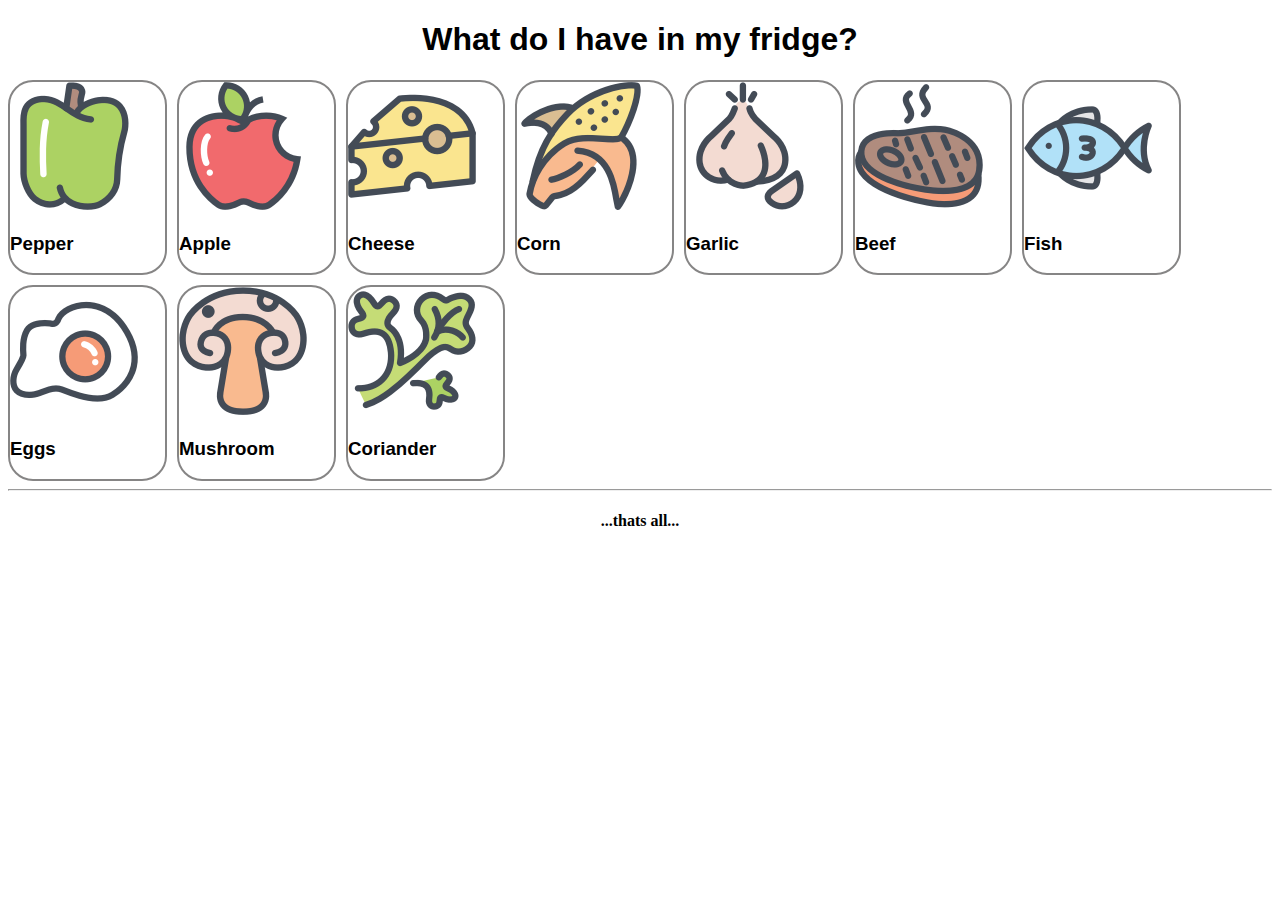
<file: index.html>
<!DOCTYPE html>
<html lang="en">
<head>
    <meta charset="UTF-8">
    <meta name="viewport" content="width=device-width, initial-scale=1.0">
    <link rel="stylesheet" href="style.css">
    <title>Document</title>
</head>
<body> 
    <h1>What do I have in my fridge?</h1>
   
<div class="main-container">
    <div class="container">
        <img src="/img/Food_C247-128.png" alt="">
        <h3>Pepper</h3>
    </div>
    <div class="container">
        <img src="/img/Food_C240-128.png" alt="">
        <h3>Apple</h3>
    </div>
    <div class="container">
        <img src="/img/Food_C217-128.png" alt="">
        <h3>Cheese</h3>
    </div>
    <div class="container">
        <img src="/img/Food_C245-128.png" alt="">
        <h3>Corn</h3>
    </div>
    <div class="container">
        <img src="/img/Food_C238-128.png" alt="">
        <h3>Garlic</h3>
    </div>
    <div class="container">
        <img src="/img/Food_C225-128.png" alt="">
        <h3>Beef</h3>
    </div>
    <div class="container">
        <img src="/img/Food_C205-128.png" alt="">
        <h3>Fish</h3>
    </div>
    <div class="container">
        <img src="/img/Food_C203-128.png" alt="">
        <h3>Eggs</h3>
    </div>
    <div class="container">
        <img src="/img/Food_C239-128.png" alt="">
        <h3>Mushroom</h3>
    </div>
    <div class="container">
        <img src="/img/Food_C235-128.png" alt="">
        <h3>Coriander</h3>
    </div>
</div>
<hr>
<h4>...thats all...</h4>
</body>
</html>
</file>
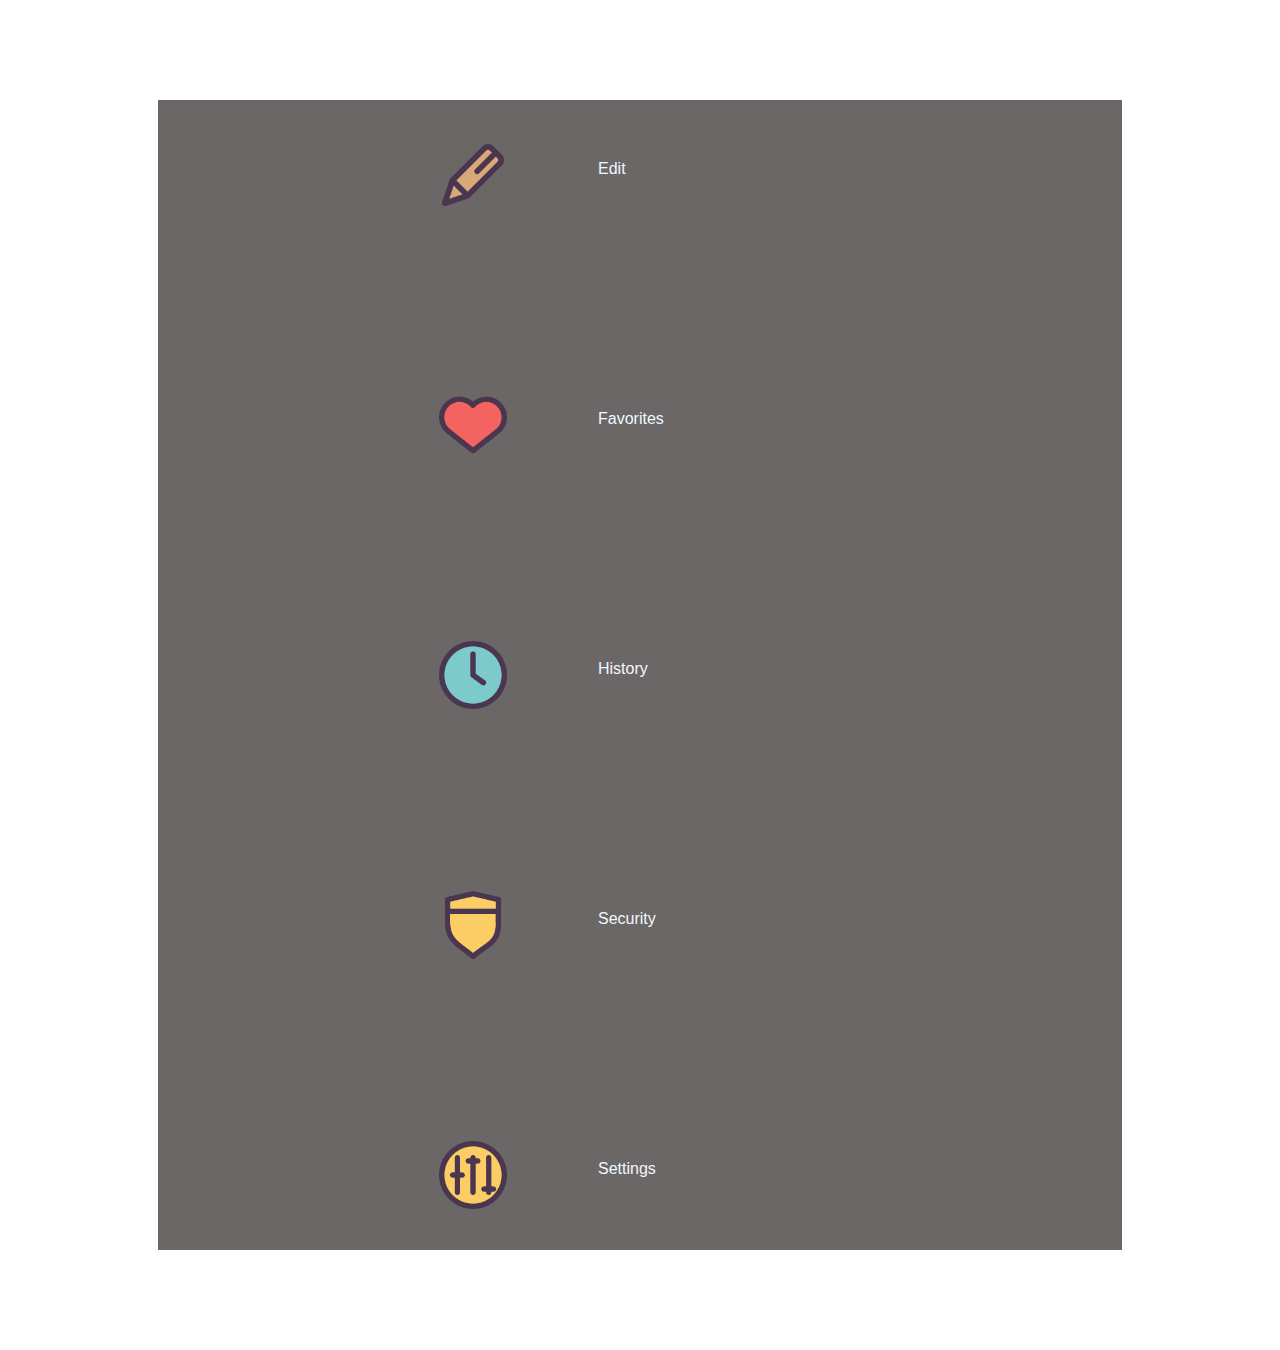
<file: img/index2.html>
<!DOCTYPE html>
<html lang="en">
<head>
    <meta charset="UTF-8">
    <meta name="viewport" content="width=device-width, initial-scale=1.0">
    <link rel="stylesheet" href="style2.css">
    <title>Document</title>
</head>
<body>
    <div class="block1">
        <ol>
    <li ><img src="img2/edit.png" alt="">
<span>Edit</span>
    </li> 

    <li ><img src="img2/favorites.png" alt="">
<span>Favorites</span>
    </li>
    <li> <img src="img2/history.png" alt="">
       <span>History</span>
    </li>
    
    <li class="set" ><img src="img2/security.png" alt="">
<span>Security</span>
    </li>
    
    <li><img src="img2/settings.png" alt="">
<span>Settings</span>
    </li>
   
</body>
</html>
</file>
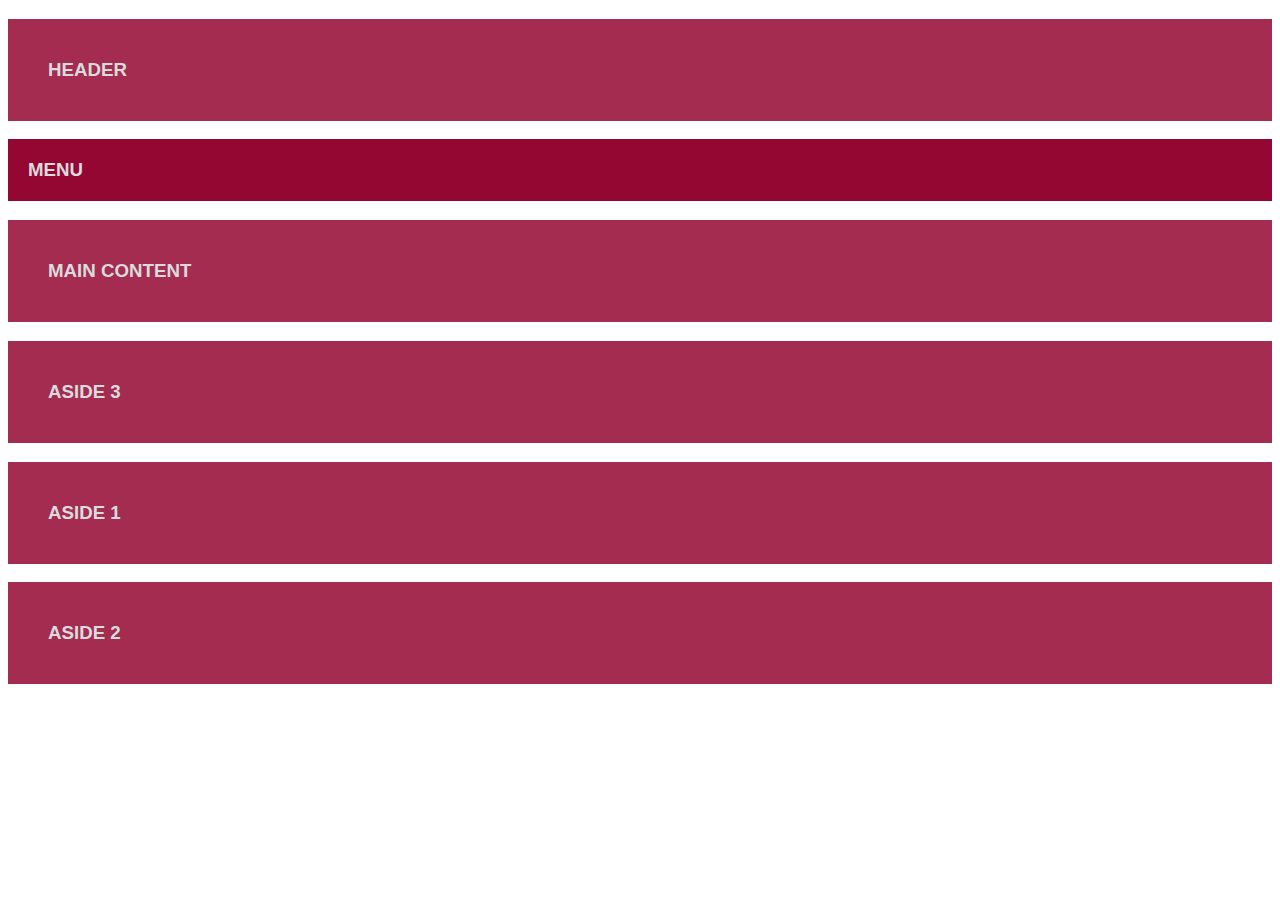
<file: img/img2/index3.html>
<!DOCTYPE html>
<html lang="en">
<head>
    <meta charset="UTF-8">
    <meta name="viewport" content="width=device-width, initial-scale=1.0">
    <link rel="stylesheet" href="style3.css">
    <title>Document</title>
</head>
<body>
   <h3>HEADER</h3>
    <h3 class="men">MENU</h3>
 

<h3 >MAIN CONTENT</h3>  
 <div class="text"> </div> 
   <h3 >ASIDE 3</h3></div> 
  <h3 >ASIDE 1</h3>
   <h3 >ASIDE 2</h3>
   


  
    



   
   
  
   
</body>
</html>
</file>
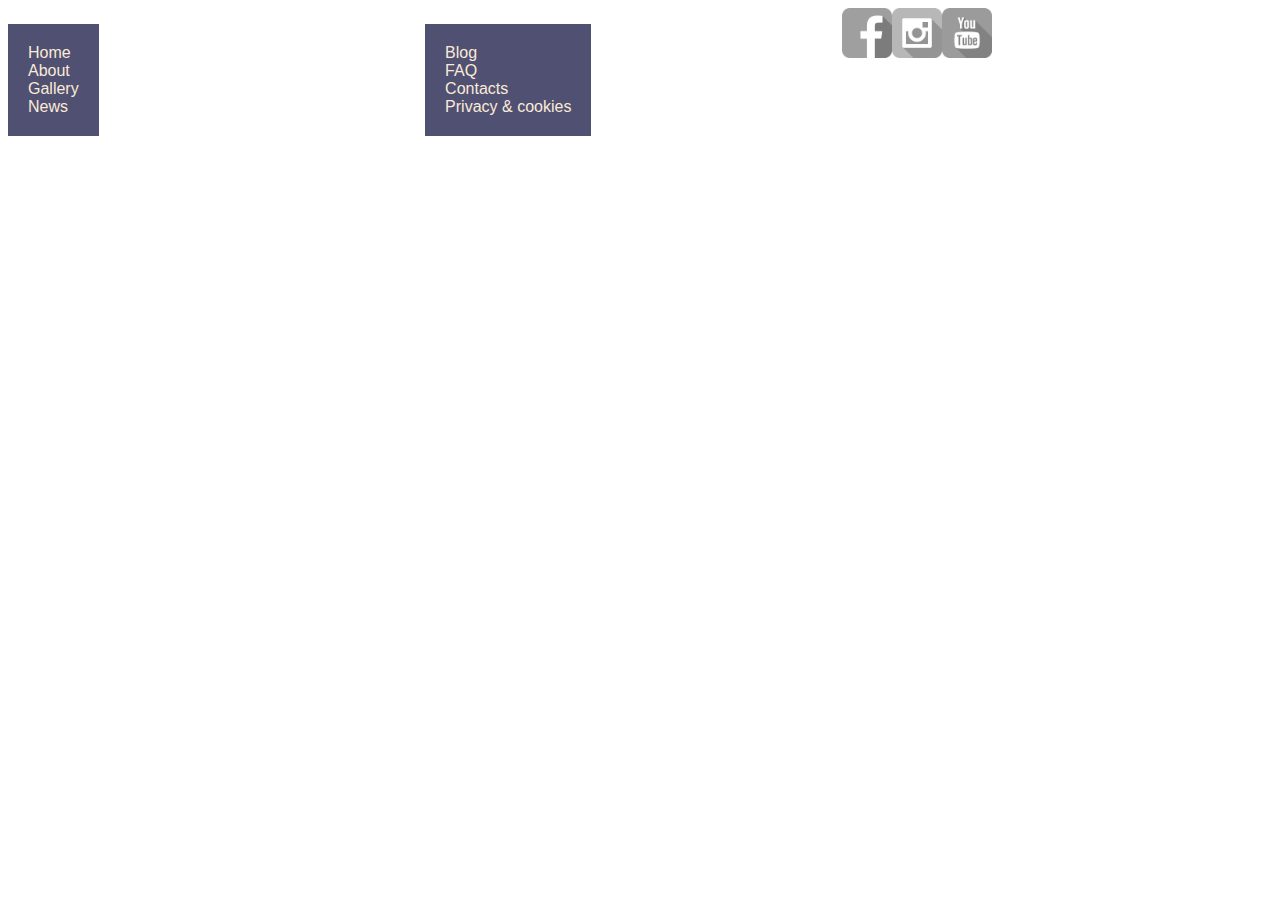
<file: img/img2/index4.html>
<!DOCTYPE html>
<html lang="en">
<head>
    <meta charset="UTF-8">
    <meta name="viewport" content="width=device-width, initial-scale=1.0">
    <link rel="stylesheet" href="style4.css">
    <title>Document</title>
</head>
<body>
   <div>
        <div class="lst1" ><ul>
            <li>Home</li>
            <li>About</li>
            <li>Gallery</li>
            <li>News</li>
         
        </ul></div>
    

    
        <div class="lst2"><ul>
            <li>Blog</li>
            <li>FAQ</li>
            <li>Contacts</li>
            <li>Privacy & cookies</li>
        </ul></div>


        <div class="lst3"><img src="/img/img2/fb_gray.png" alt="">
<img src="/img/img2/insta_gray.png" alt="">
  <img src="/img/img2/youtube_gray.png" alt="">  
        
        </div></div>
    
</body>
</html>
</file>
<file: style.css>
h1{
    text-align: center;
    font-family: 'Segoe UI', Tahoma, Geneva, Verdana, sans-serif;
}
/* img{
    width: 110px;
    padding: 20px;
    border: 2px rgb(10, 9, 9);
   border-radius: 25px; 
   
} */
.container{
   display: block;
   border: 2px solid rgb(134, 133, 133);
   border-radius: 25px;
   width: 155px;
   
}
.main-container{
    display: flex;
    flex-wrap: wrap;
    gap:10px;
}
h3{
    font-family: 'Segoe UI', Tahoma, Geneva, Verdana, sans-serif;
}
h4{
    text-align: center;
    
}
</file>
<file: img/style2.css>
img{
width: 150px;
}
.main-container{
    flex-wrap: wrap;
}
span{
    font-family: 'Lucida Sans', 'Lucida Sans Regular', 'Lucida Grande', 'Lucida Sans Unicode', Geneva, Verdana, sans-serif;
    margin-left: 50px;
    margin-right: -50px;
    margin-top: 60px;
    color: aliceblue;
}
ol{
    list-style: none;
    margin: 100px;
}
li{
    display: flex;
    margin: 100px;
}
div{
    
    margin: 100px;
}
.set:hover{
scale: 1.2;
opacity: 0.7;
cursor: pointer;
background-color: rgb(66, 66, 66);

}
.block1{
    background-color: rgb(107, 103, 103);
    margin-left: 150px;
    margin-right: 150px;
}
</file>
<file: img/img2/style3.css>
h3{
    font-family: 'Segoe UI', Tahoma, Geneva, Verdana, sans-serif;
    background-color: rgb(163, 44, 80);
    color: rgb(217, 219, 221);
    padding: 40px;
    
}
.men{
    padding: 20px;
    background-color: rgb(148, 7, 50);
    
    
}
.Aside{
    padding: 40px;
    margin-right: 1600px;
    background-color: rgb(194, 124, 124);
    
}
.as2{
    margin-right: 1600px;
    background-color: rgb(194, 124, 124);
    padding: 60px;
}
.men2{
    padding: 20px;
    background-color: rgb(148, 7, 50);
    gap: 400px;
}
.block{
   float: left;
    

    
}
.cont{
padding: 20%;
margin-right: -200px;
float: left;
float: right;


}
.as3{
float: right;
}
div{
    padding: 20%;
    margin-top: -400px;
    
    
}
.text{
    float: left;
    margin-left: -400px;
    margin-top: -900px;
    
}
div{
    width: 33%;
    float: left;
}
</file>
<file: img/img2/style4.css>
ul{
    list-style: none;
    font-family: 'Lucida Sans', 'Lucida Sans Regular', 'Lucida Grande', 'Lucida Sans Unicode', Geneva, Verdana, sans-serif;
    background-color: rgb(80, 80, 114);
    color: antiquewhite;
    padding: 20px;
}
div{
    display: flex;
}
img{
    width: 50px;
    height: 50px;
}
.lst1{
    width: 33%;
}
.lst2{
    width: 33%;
}
.lst3{
    width: 33%;
}
</file>
